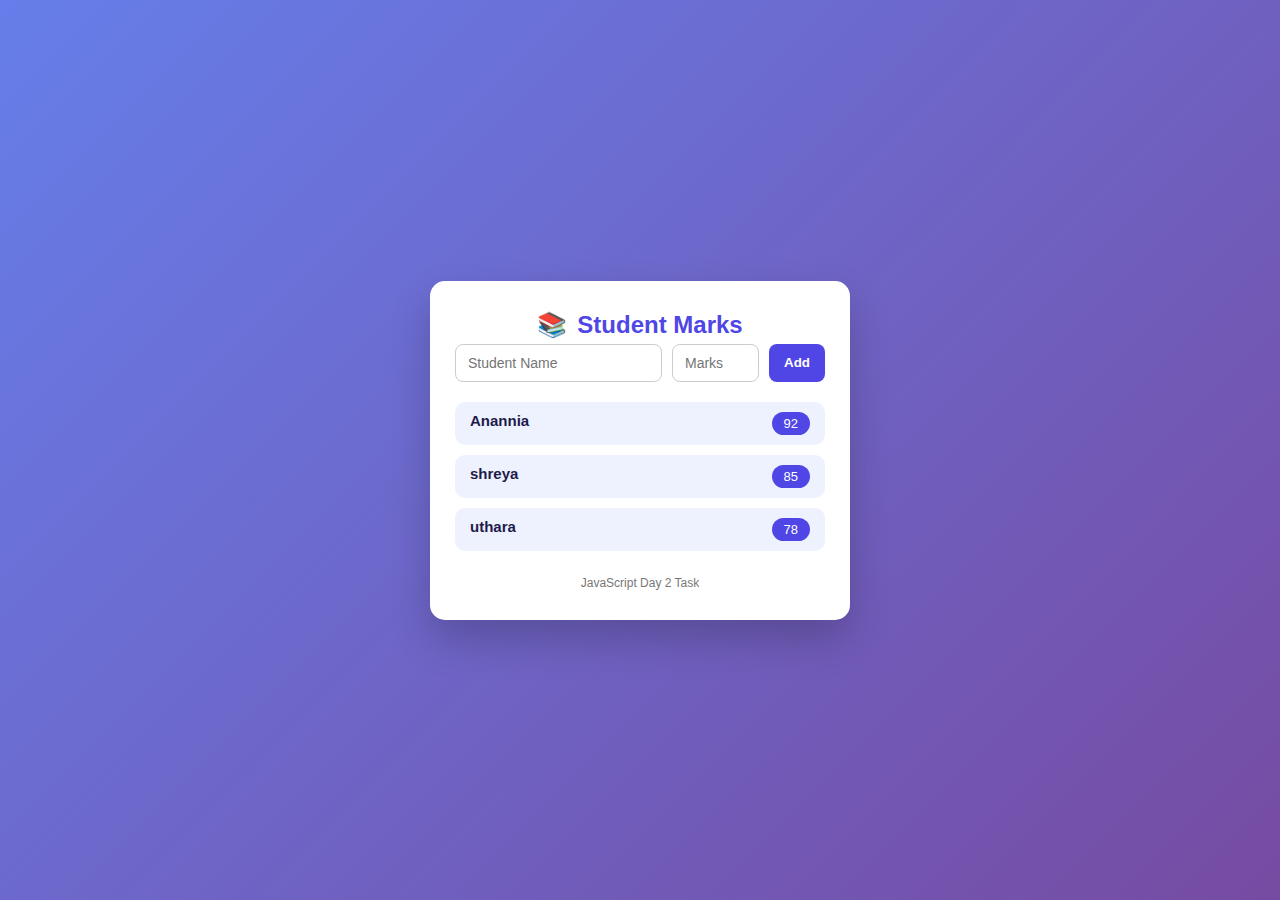
<file: day2_array and objects/index.html>
<!DOCTYPE html>
<html lang="en">
<head>
    <meta charset="UTF-8">
    <title>📚 Student Marks</title>

    <style>
        * {
            margin: 0;
            padding: 0;
            box-sizing: border-box;
            font-family: "Segoe UI", sans-serif;
        }

        body {
            height: 100vh;
            background: linear-gradient(135deg, #667eea, #764ba2);
            display: flex;
            justify-content: center;
            align-items: center;
        }

        .card {
            background: #ffffff;
            width: 420px;
            padding: 30px 25px;
            border-radius: 15px;
            box-shadow: 0 20px 40px rgba(0,0,0,0.2);
        }

        h2 {
            text-align: center;
            margin-bottom: 5px;
            color: #4f46e5;
            font-size: 24px;
        }

        h2 span {
            margin-right: 10px;
        }

        p {
            text-align: center;
            font-size: 14px;
            color: #555;
            margin-bottom: 25px;
        }

        form {
            display: flex;
            gap: 10px;
            margin-bottom: 20px;
        }

        input[type="text"], input[type="number"] {
            flex: 1;
            padding: 10px 12px;
            border-radius: 8px;
            border: 1px solid #ccc;
            font-size: 14px;
        }

        button {
            padding: 10px 15px;
            background: #4f46e5;
            color: white;
            border: none;
            border-radius: 8px;
            cursor: pointer;
            font-weight: 600;
            transition: background 0.3s;
        }

        button:hover {
            background: pink;
        }

        ul {
            list-style: none;
            padding: 0;
            max-height: 220px;
            overflow-y: auto;
        }

        li {
            background: #eef2ff;
            margin-bottom: 10px;
            padding: 10px 15px;
            border-radius: 10px;
            display: flex;
            justify-content: space-between;
            font-size: 15px;
            transition: transform 0.2s, box-shadow 0.2s;
        }

        li:hover {
            transform: scale(1.02);
            box-shadow: 0 5px 15px rgba(0,0,0,0.1);
        }

        .name {
            font-weight: 600;
            color: #1e1b4b;
        }

        .marks {
            background: #4f46e5;
            color: white;
            padding: 4px 12px;
            border-radius: 12px;
            font-size: 13px;
        }

        footer {
            margin-top: 15px;
            text-align: center;
            font-size: 12px;
            color: #777;
        }

        
        ul::-webkit-scrollbar {
            width: 6px;
        }

        ul::-webkit-scrollbar-thumb {
            background-color: pink;
            border-radius: 3px;
        }
    </style>
</head>
<body>

    <div class="card">
        <h2><span>📚</span>Student Marks</h2>
        

        <form id="studentForm">
            <input type="text" id="nameInput" placeholder="Student Name" required>
            <input type="number" id="marksInput" placeholder="Marks" required min="0" max="100">
            <button type="submit">Add</button>
        </form>

        <ul id="studentList"></ul>

        <footer>JavaScript Day 2 Task</footer>
    </div>

    <script src="script.js"></script>
</body>
</html>
</file>
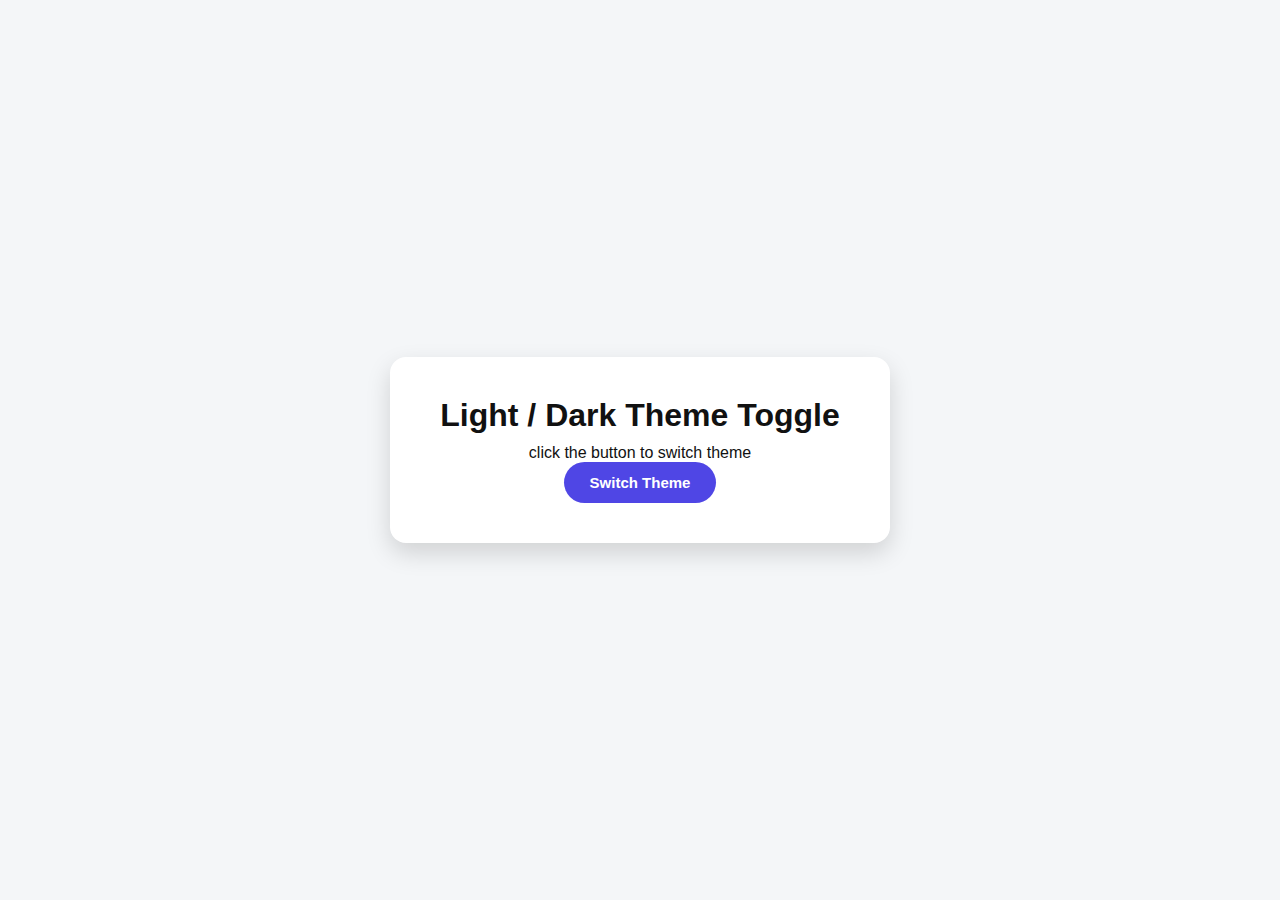
<file: day4_theme-toggle/index.html>
<!DOCTYPE html>
<html lang="en">
<head>
    <meta charset="UTF-8">
    <title>Theme Toggle | Day 4</title>
    <link rel="stylesheet" href="style.css">
</head>
<body class="light">

    <div class="container">
        <h1 class="tittle"> Light / Dark Theme Toggle</h1>
        <P>click the button to switch theme</P>

        <button id="toggleBtn">Switch Theme</button>
    </div>

    <script src="script.js"></script>
</body>
</html>
</file>
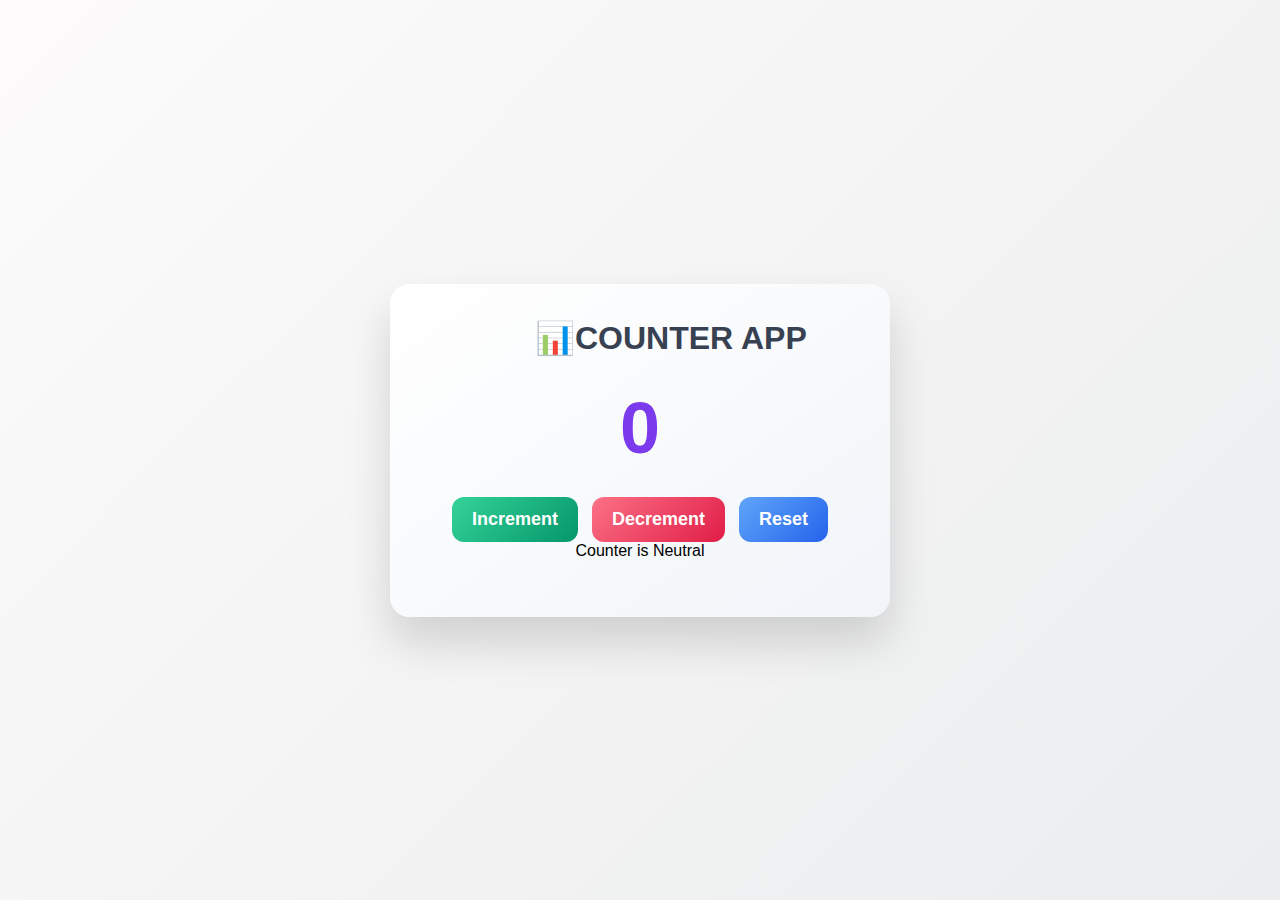
<file: day_3_dom counter/index.html>
<!DOCTYPE html>
<html lang="en">
<head>
    <meta charset="UTF-8">
    <title>🔢  Counter App</title>
    <link rel="stylesheet" href="style.css">
</head>
<body>

    <div class="card">
        <h1 class="tittle">📊COUNTER APP </h1>
        

        <div id="count" class="count">0</div>

        <div class="buttons">
            <button class="btn inc" id="inc">Increment</button>
            <button class="btn dec" id="dec">Decrement</button>
            <button class="btn reset" id="reset">Reset</button>
        </div>
        
        <p id="status" class="status">Counter is Neutral</p>


        <p class="footer-text">
    </div>

    <script src="script.js"></script>
</body>
</html>
</file>
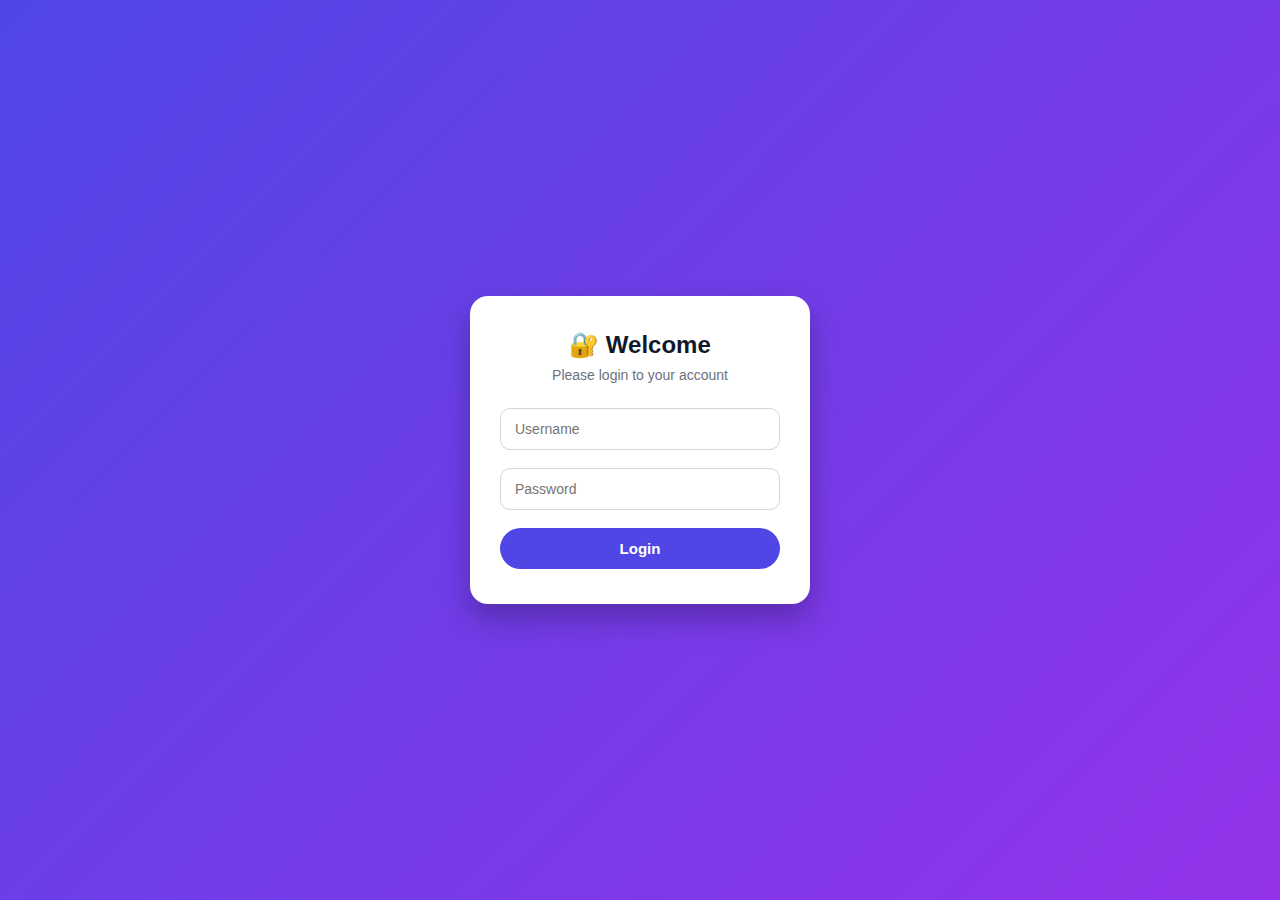
<file: day_5_form validation/index.html>
<!DOCTYPE html>
<html lang="en">
<head>
    <meta charset="UTF-8">
    <title>Login Form Validation</title>
    <link rel="stylesheet" href="style.css">
</head>
<body>

    <div class="container">
        <div class="login-card">
            <h2>🔐 Welcome </h2>
            <p class="subtitle">Please login to your account</p>

            <form id="loginForm">
                <div class="input-group">
                    <input type="text" id="username" placeholder="Username">
                    <small class="error" id="userError"></small>
                </div>

                <div class="input-group">
                    <input type="password" id="password" placeholder="Password">
                    <small class="error" id="passError"></small>
                </div>

                <button type="submit">Login</button>
            </form>
        </div>
    </div>

    <script src="script.js"></script>
</body>
</html>
</file>
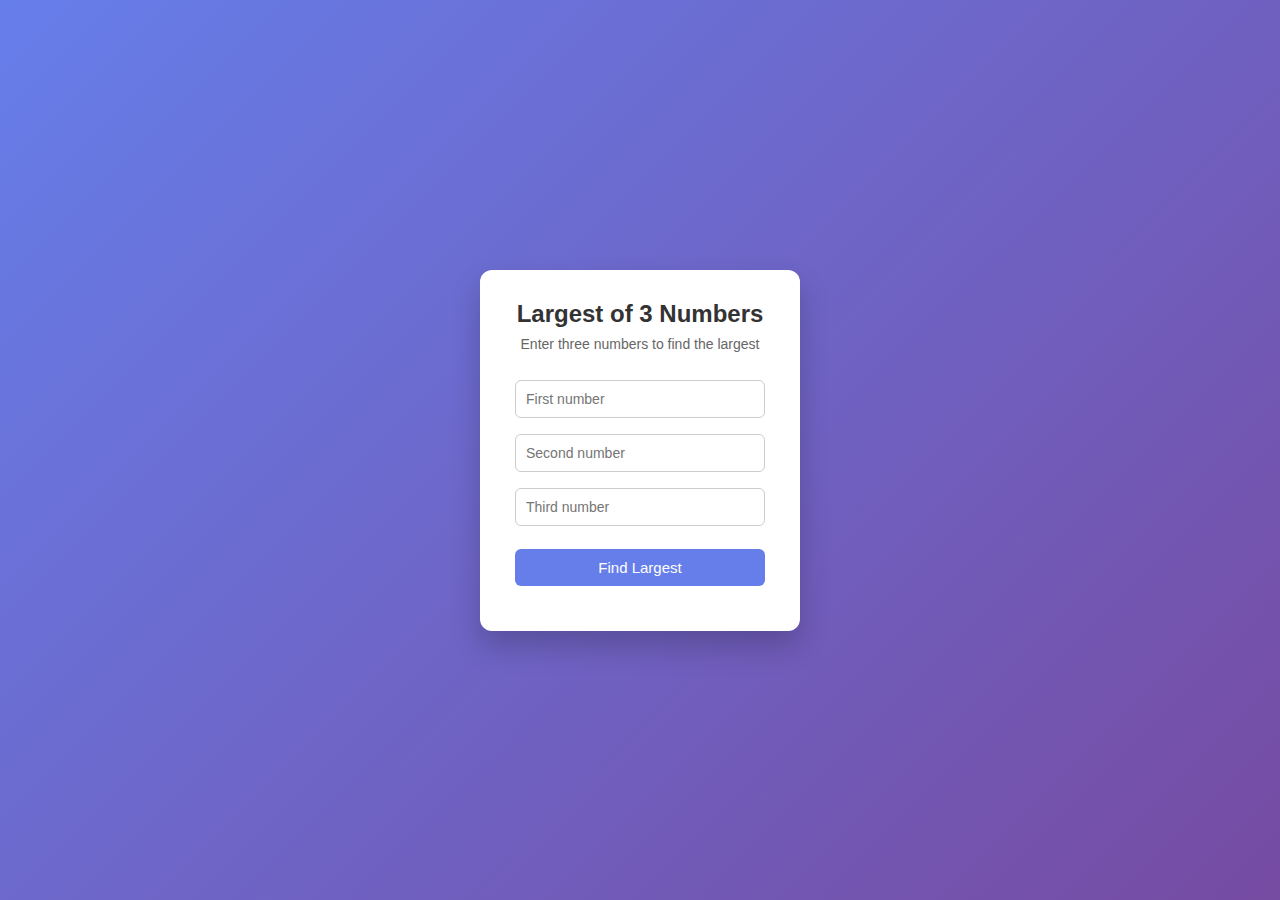
<file: day1_jsfundamentals/largest-of-3/index.html>
<!DOCTYPE html>
<html lang="en">
<head>
    <meta charset="UTF-8">
    <title>Largest of Three Numbers</title>
    <link rel="stylesheet" href="style.css">
</head>
<body>

    <div class="container">
        <h2>Largest of 3 Numbers</h2>
        <p class="subtitle">Enter three numbers to find the largest</p>

        <input type="number" id="num1" placeholder="First number">
        <input type="number" id="num2" placeholder="Second number">
        <input type="number" id="num3" placeholder="Third number">

        <button onclick="findLargest()">Find Largest</button>

        <p id="result"></p>
    </div>

    <script src="script.js"></script>
</body>
</html>
</file>
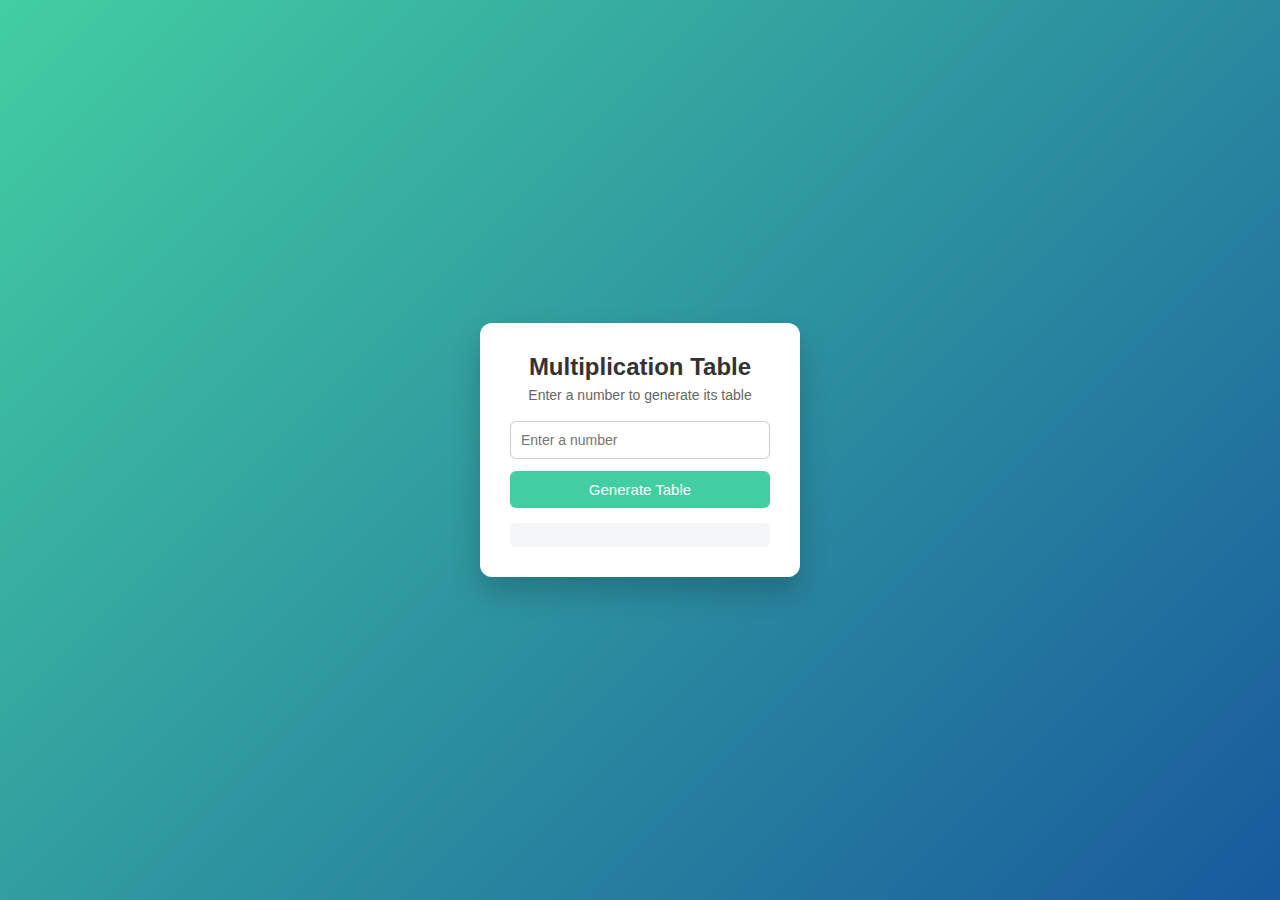
<file: day1_jsfundamentals/table generator/index.html>
<!DOCTYPE html>
<html lang="en">
<head>
    <meta charset="UTF-8">
    <title>Table Generator</title>
    <link rel="stylesheet" href="style.css">
</head>
<body>

    <div class="container">
        <h2>Multiplication Table</h2>
        <p class="subtitle">Enter a number to generate its table</p>

        <input type="number" id="num" placeholder="Enter a number">

        <button onclick="generateTable()">Generate Table</button>

        <pre id="result"></pre>
    </div>

    <script src="script.js"></script>
</body>
</html>
</file>
<file: day4_theme-toggle/style.css>
* {
    margin: 0;
    padding: 0;
    box-sizing: border-box;
    font-family: "Segoe UI", sans-serif;
}

body {
    min-height: 100vh;
    display: flex;
    align-items: center;
    justify-content: center;
    transition: all 0.4s ease;
}


.container {
    padding: 40px;
    border-radius: 16px;
    text-align: center;
    width: 500px;
    box-shadow: 0 10px 25px rgba(0, 0, 0, 0.15);
}

h1 {
    margin-bottom: 10px;
}

.subtitle {
    font-size: 14px;
    margin-bottom: 25px;
    opacity: 0.8;

}
.tittle {
    white-space: nowrap;
    text-align: center;
}


button {
    padding: 12px 26px;
    border: none;
    border-radius: 25px;
    cursor: pointer;
    font-size: 15px;
    font-weight: 600;
    transition: transform 0.2s, background 0.3s;
}

button:hover {
    transform: scale(1.05);
}


body.light {
    background-color: #f4f6f8;
    color: #111;
}

body.light .container {
    background-color: #ffffff;
}

body.light button {
    background-color: #4f46e5;
    color: white;
}


body.dark {
    background-color: #111827;
    color: #f9fafb;
}

body.dark .container {
    background-color: #1f2933;
}

body.dark button {
    background-color: #22c55e;
    color: #042f2e;
}
</file>
<file: day_3_dom counter/style.css>
* {
    margin: 0;
    padding: 0;
    box-sizing: border-box;
    font-family: 'Segoe UI', sans-serif;
}

body {
    height: 100vh;
    background: linear-gradient(135deg, #fdfbfb, #ebedee);
    display: flex;
    justify-content: center;
    align-items: center;
}

.card {
    background: linear-gradient(145deg, #ffffff, #f1f5f9);
    padding: 35px 145px;
    border-radius: 20px;
    width: 500px;
    text-align: center;
    box-shadow: 0 25px 45px rgba(0, 0, 0, 0.15);
}

h1 {
    color: #374151;
    margin-bottom: 6px;
}

.subtitle {
    font-size: 14px;
    color: #6b7280;
    margin-bottom: 28px;
}
.tittle {
    white-space: nowrap;
    text-align: center;
}
.count {
    font-size: 72px;
    font-weight: 700;
    color: #7c3aed;
    margin-bottom: 28px;
    margin-top: 30px;
}

.buttons {
    display: flex;
    justify-content: center;
    gap: 14px;
}

.btn {
    border: none;
    border-radius: 12px;
    padding: 12px 20px;
    font-size: 18px;
    font-weight: 600;
    cursor: pointer;
    transition: all 0.3s ease;
    color: white;
}

.inc {
    background: linear-gradient(135deg, #34d399, #059669);
}

.dec {
    background: linear-gradient(135deg, #fb7185, #e11d48);
}

.reset {
    background: linear-gradient(135deg, #60a5fa, #2563eb);
}

.btn:hover {
    transform: translateY(-3px);
    box-shadow: 0 10px 20px rgba(0,0,0,0.15);
}

.footer-text {
    margin-top: 22px;
    font-size: 12px;
    color: #9ca3af;
}
</file>
<file: day_5_form validation/style.css>
* {
    margin: 0;
    padding: 0;
    box-sizing: border-box;
    font-family: "Segoe UI", sans-serif;
}

body {
    min-height: 100vh;
    background: linear-gradient(135deg, #4f46e5, #9333ea);
    display: flex;
    align-items: center;
    justify-content: center;
}


.container {
    width: 100%;
    max-width: 380px;
    padding: 20px;
}


.login-card {
    background: #ffffff;
    padding: 35px 30px;
    border-radius: 18px;
    box-shadow: 0 15px 30px rgba(0, 0, 0, 0.25);
    text-align: center;
}


.login-card h2 {
    margin-bottom: 8px;
    color: #111827;
}

.subtitle {
    font-size: 14px;
    color: #6b7280;
    margin-bottom: 25px;
}


.input-group {
    margin-bottom: 18px;
    text-align: left;
}

.input-group input {
    width: 100%;
    padding: 12px 14px;
    border-radius: 10px;
    border: 1px solid #d1d5db;
    font-size: 14px;
    outline: none;
    transition: border 0.3s, box-shadow 0.3s;
}

.input-group input:focus {
    border-color: #6366f1;
    box-shadow: 0 0 0 2px rgba(99, 102, 241, 0.2);
}


.error {
    color: #dc2626;
    font-size: 12px;
    margin-top: 4px;
    display: block;
}


button {
    width: 100%;
    padding: 12px;
    border: none;
    border-radius: 25px;
    background: #4f46e5;
    color: white;
    font-size: 15px;
    font-weight: 600;
    cursor: pointer;
    transition: background 0.3s, transform 0.2s;
}

button:hover {
    background: #4338ca;
    transform: scale(1.03);
}
</file>
<file: day1_jsfundamentals/largest-of-3/style.css>
* {
    margin: 0;
    padding: 0;
    box-sizing: border-box;
    font-family: 'Segoe UI', Arial, sans-serif;
}

body {
    height: 100vh;
    display: flex;
    justify-content: center;
    align-items: center;
    background: linear-gradient(135deg, #667eea, #764ba2);
}

.container {
    background: #ffffff;
    padding: 30px 35px;
    width: 320px;
    border-radius: 12px;
    text-align: center;
    box-shadow: 0 15px 30px rgba(0,0,0,0.2);
}

.container h2 {
    color: #333;
    margin-bottom: 8px;
}

.subtitle {
    font-size: 14px;
    color: #666;
    margin-bottom: 20px;
}

input {
    width: 100%;
    padding: 10px;
    margin: 8px 0;
    border-radius: 6px;
    border: 1px solid #ccc;
    outline: none;
    font-size: 14px;
}

input:focus {
    border-color: #667eea;
}

button {
    margin-top: 15px;
    width: 100%;
    padding: 10px;
    border: none;
    border-radius: 6px;
    background: #667eea;
    color: white;
    font-size: 15px;
    cursor: pointer;
    transition: 0.3s;
}

button:hover {
    background: #5a67d8;
}

#result {
    margin-top: 15px;
    font-weight: bold;
    color: #333;
}
</file>
<file: day1_jsfundamentals/table generator/style.css>
* {
    margin: 0;
    padding: 0;
    box-sizing: border-box;
    font-family: 'Segoe UI', Arial, sans-serif;
}

body {
    height: 100vh;
    display: flex;
    justify-content: center;
    align-items: center;
    background: linear-gradient(135deg, #43cea2, #185a9d);
}

.container {
    background: #ffffff;
    width: 320px;
    padding: 30px;
    border-radius: 12px;
    text-align: center;
    box-shadow: 0 15px 30px rgba(0,0,0,0.2);
}

.container h2 {
    color: #333;
    margin-bottom: 6px;
}

.subtitle {
    font-size: 14px;
    color: #666;
    margin-bottom: 18px;
}

input {
    width: 100%;
    padding: 10px;
    border-radius: 6px;
    border: 1px solid #ccc;
    margin-bottom: 12px;
    outline: none;
    font-size: 14px;
}

input:focus {
    border-color: #43cea2;
}

button {
    width: 100%;
    padding: 10px;
    border: none;
    border-radius: 6px;
    background: #43cea2;
    color: white;
    font-size: 15px;
    cursor: pointer;
    transition: 0.3s;
}

button:hover {
    background: #36b18d;
}

pre {
    margin-top: 15px;
    padding: 12px;
    background: #f4f6f8;
    border-radius: 6px;
    text-align: left;
    font-size: 14px;
    color: #333;
}
</file>
